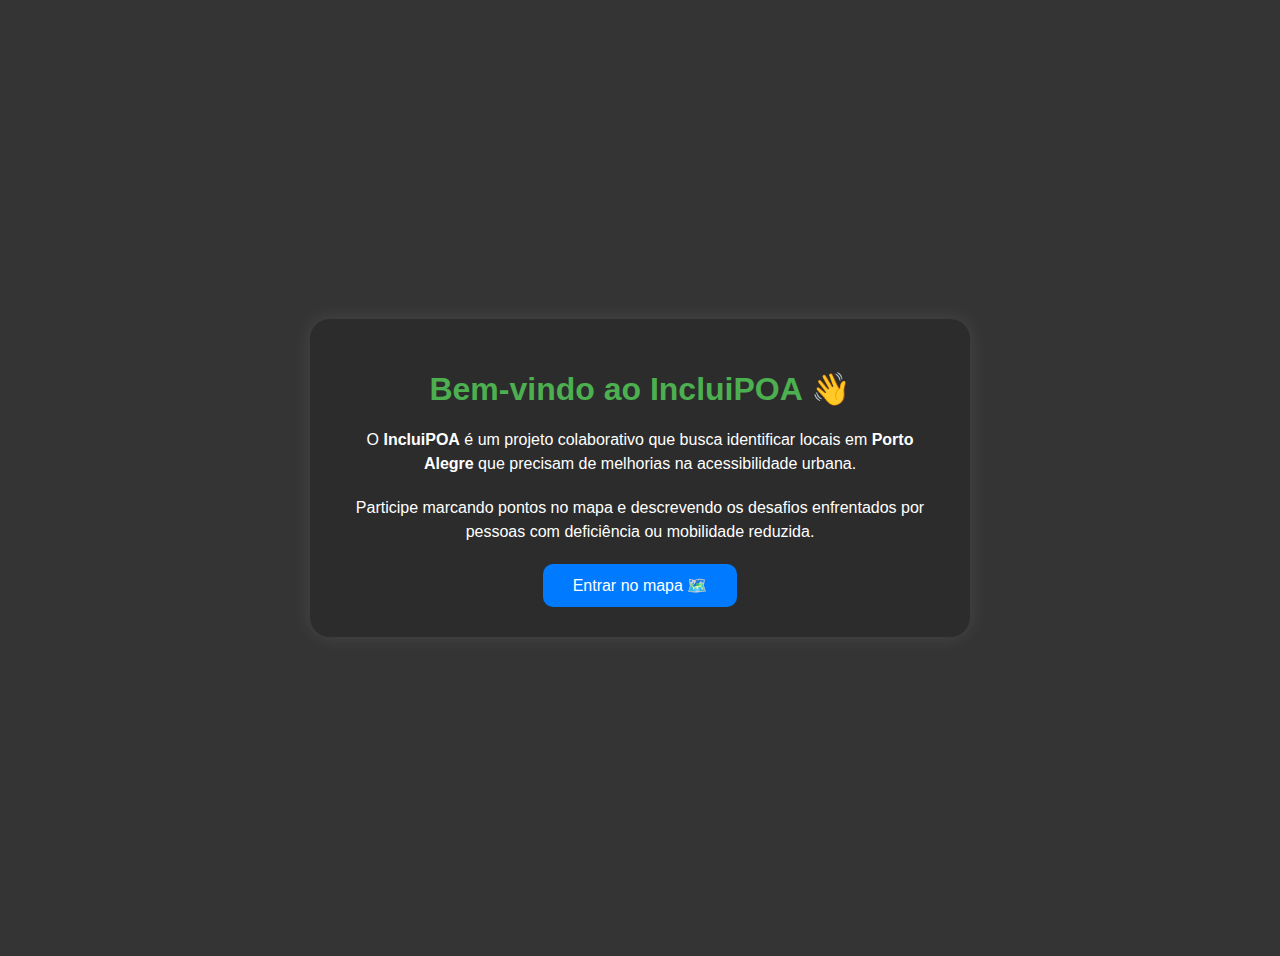
<file: html/index1.html>
<!DOCTYPE html>
<html lang="pt-BR">
<head>
    <meta charset="UTF-8">
    <meta name="viewport" content="width=device-width, initial-scale=1.0">
    <title>IncluiPOA - Boas-vindas</title>
    <link rel="stylesheet" href="../css/style1.css">
    <link rel="shortcut icon" type="imagex/png" href="../img/logo-incluiPoa.png">
</head>

<body class="welcome-body">
    <div class="welcome-container">
        <h1>Bem-vindo ao IncluiPOA 👋</h1>
        <p>
            O <strong>IncluiPOA</strong> é um projeto colaborativo que busca identificar locais em
            <strong>Porto Alegre</strong> que precisam de melhorias na acessibilidade urbana.
        </p>
        <p>
            Participe marcando pontos no mapa e descrevendo os desafios enfrentados por pessoas com deficiência ou mobilidade reduzida.
        </p>

        <button id="startButton" onclick="window.location.href='index.html'">
            Entrar no mapa 🗺️
        </button>

        
    </div>
</body>
</html>
</file>
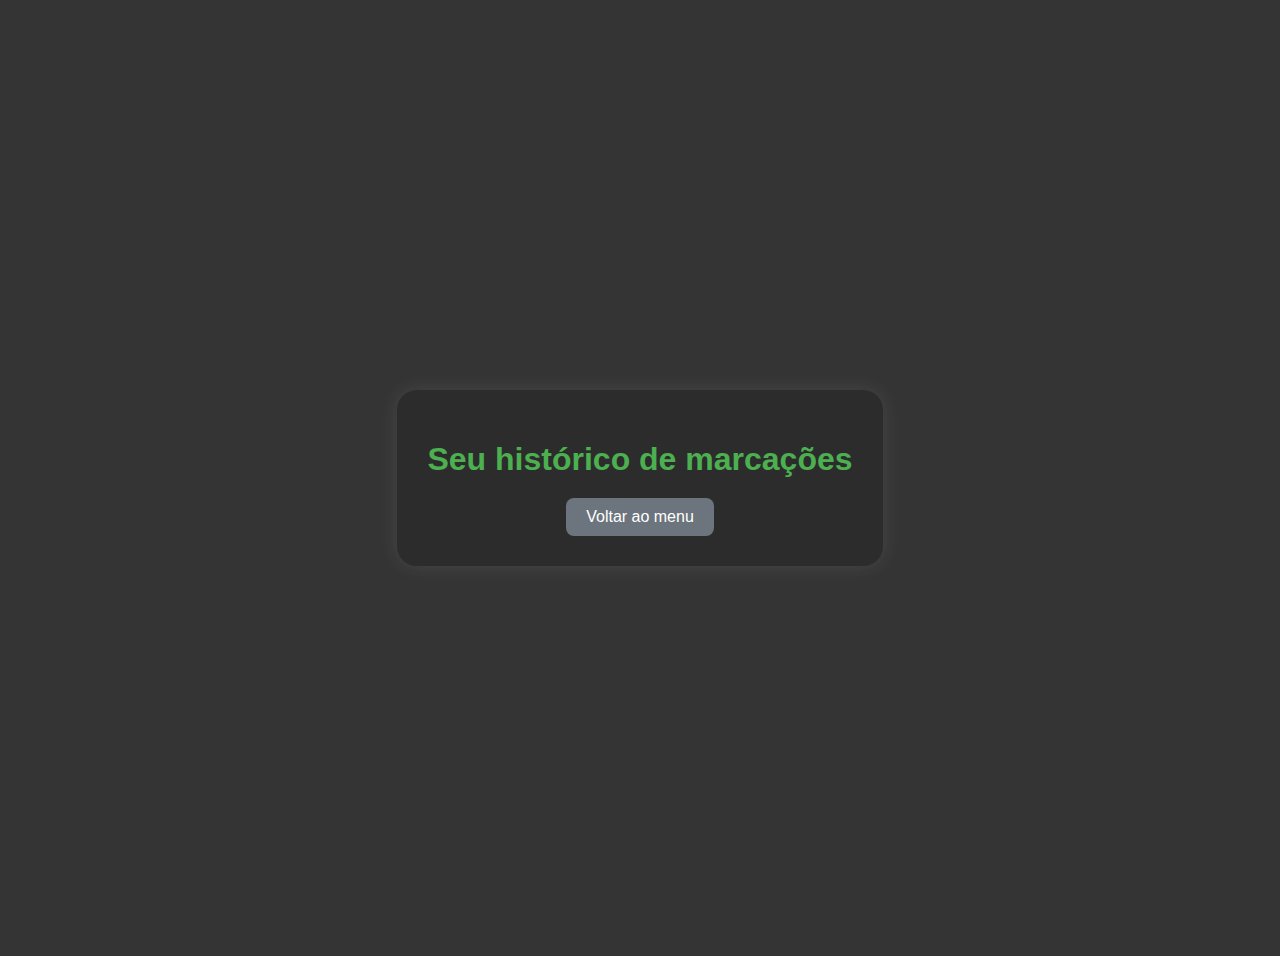
<file: html/index2.html>
<!DOCTYPE html>
<html lang="pt-BR">
<head>
    <meta charset="UTF-8">
    <meta name="viewport" content="width=device-width, initial-scale=1.0">
    <title>IncluiPOA - Histórico</title>
    <link rel="stylesheet" href="../css/style2.css">
    <link rel="shortcut icon" type="imagex/png" href="../img/logo-incluiPoa.png">
</head>

<body id="history-body">
    <div id="history-container">
        <h1>Seu histórico de marcações</h1>
        
        <button id="backButton" onclick="window.location.href='../html/index1.html'">Voltar ao menu</button>

    </div>
</body>
</html>
</file>
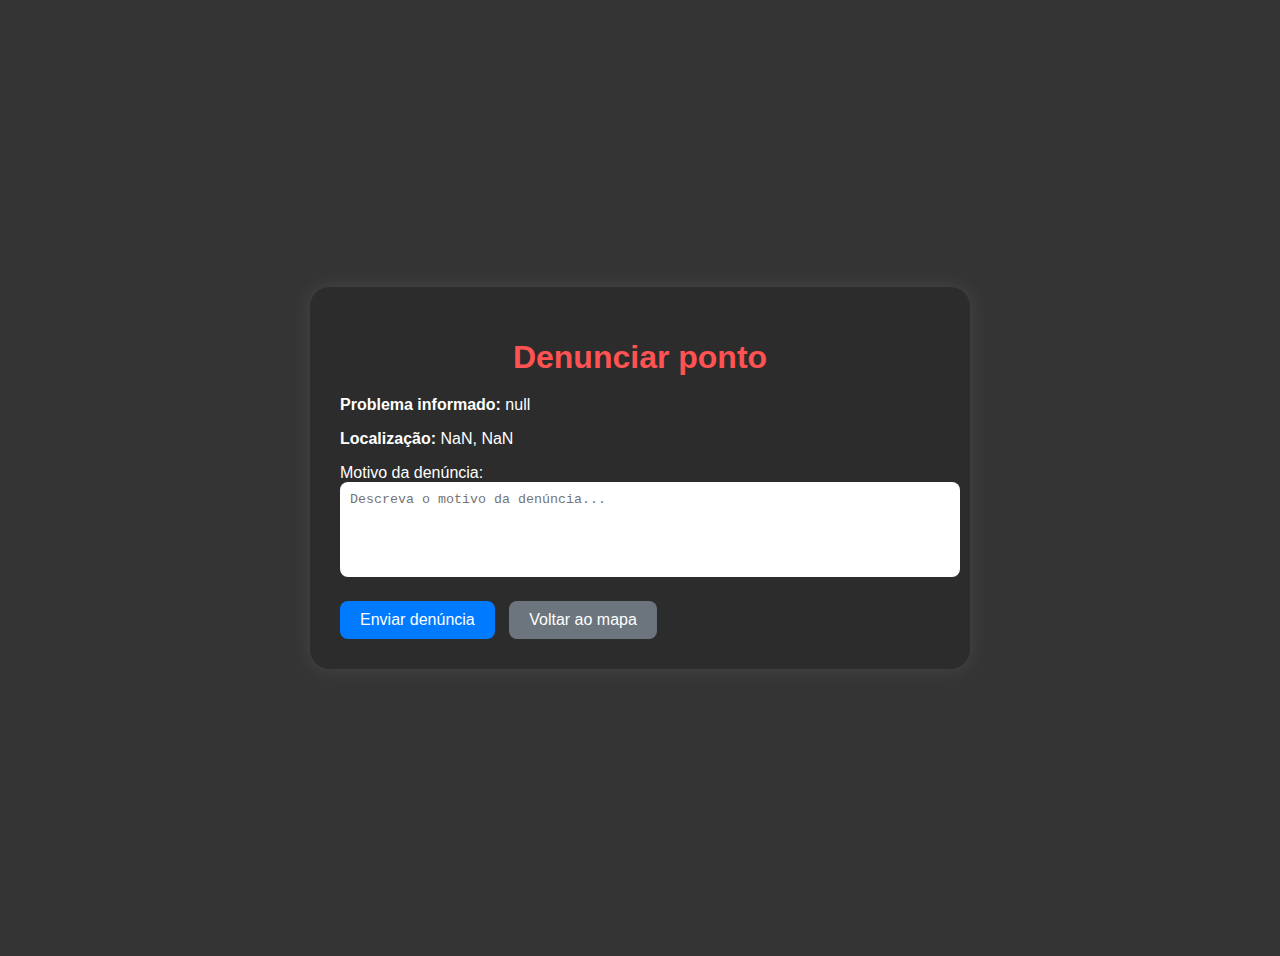
<file: html/index3.html>
<!DOCTYPE html>
<html lang="pt-BR">
<head>
    <meta charset="UTF-8">
    <meta name="viewport" content="width=device-width, initial-scale=1.0">
    <title>Denúncia - IncluiPOA</title>
    <link rel="stylesheet" href="../css/style3.css">
    <link rel="shortcut icon" type="imagex/png" href="../img/logo-incluiPoa.png">
    
</head>

<body class="denuncia-body">
    <div class="denuncia-container">
        <h1>Denunciar ponto</h1>

        <p><b>Problema informado:</b> <span id="descricao"></span></p>
        <p><b>Localização:</b> <span id="coordenadas"></span></p>

        <form id="denunciaForm">
            <label for="motivo">Motivo da denúncia:</label><br>
            <textarea id="motivo" name="motivo" rows="5" required placeholder="Descreva o motivo da denúncia..."></textarea><br>

            <button type="submit">Enviar denúncia</button>
            <button type="button" onclick="window.location.href='index.html'">Voltar ao mapa</button>
        </form>
    </div>

    <script>
        
        const params = new URLSearchParams(window.location.search);
        const descricao = decodeURIComponent(params.get("descricao"));
        const lat = params.get("lat");
        const lng = params.get("lng");

        
        document.getElementById("descricao").textContent = descricao || "Não informado";
        document.getElementById("coordenadas").textContent = `${parseFloat(lat).toFixed(4)}, ${parseFloat(lng).toFixed(4)}`;

        
        document.getElementById("denunciaForm").addEventListener("submit", function(e) {
            e.preventDefault();
            const motivo = document.getElementById("motivo").value;
            alert(`Denúncia enviada!\n\nMotivo: ${motivo}`);
            window.location.href = "index.html";
        });
    </script>
</body>
</html>
</file>
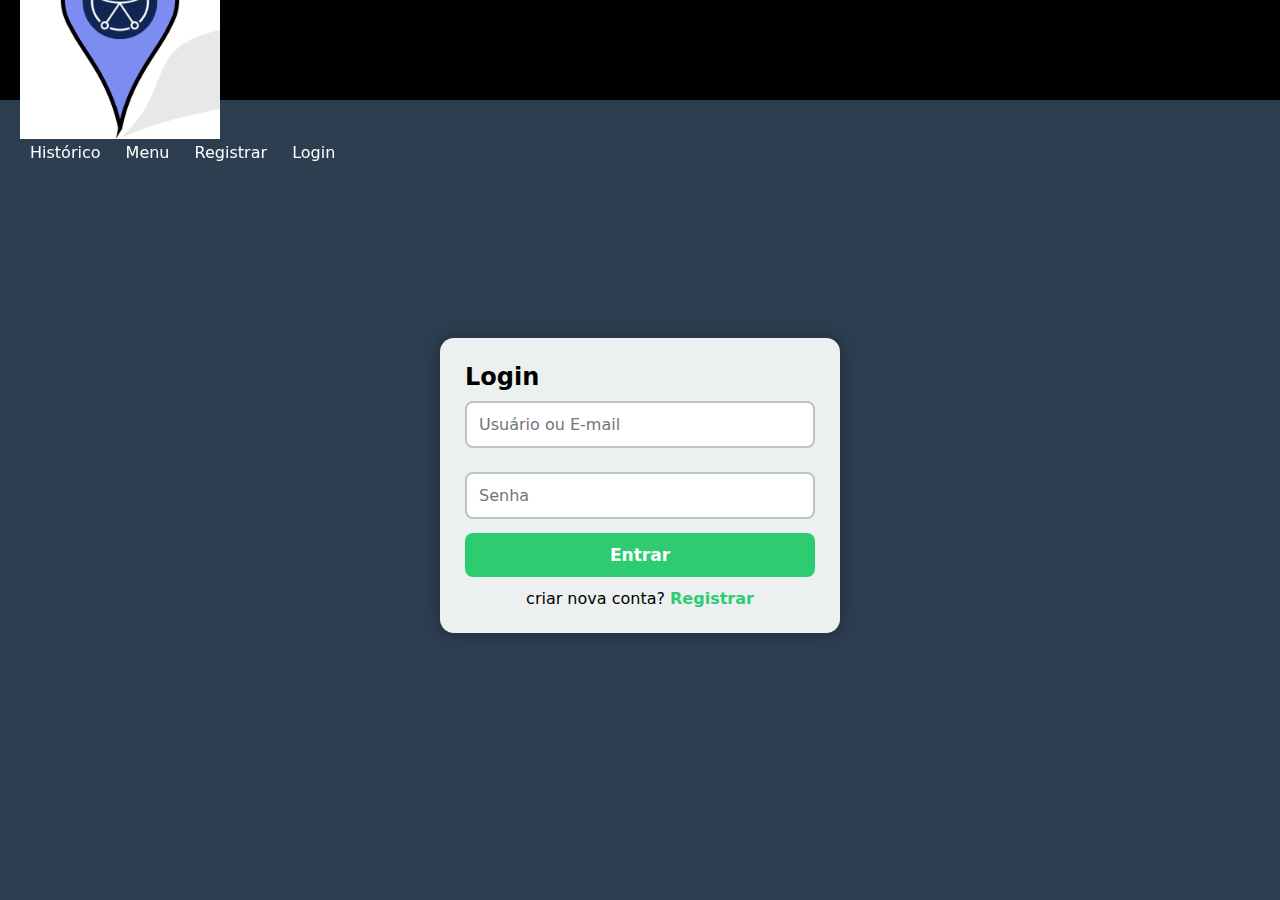
<file: html/index5.html>
<!DOCTYPE html>
<html lang="pt-BR">
<head>
    <meta charset="UTF-8">
    <title>Login - IncluiPOA</title>
    <link rel="stylesheet" href="../css/style5.css">
    <link rel="stylesheet" href="../css/header.css">
</head>
<body>

    <header class="max">
        <div class="container">
            <div class="Logo">
                <img src="../img/logo-incluiPoa.png" alt="Logo IncluiPOA">
            </div>

            <nav>
                <ul>
                    <li><a href="index2.html">Histórico</a></li>
                    <li><a href="index1.html">Menu</a></li>
                    <li><a href="index4.html">Registrar</a></li>
                    <li><a href="index5.html">Login</a></li>
                </ul>
            </nav>
        </div>
    </header>

    <div class="container-reg">
        <h2>Login</h2>

        <form action="login.php" method="POST">
            <input type="text" name="login" placeholder="Usuário ou E-mail" required>
            <input type="password" name="password" placeholder="Senha" required>
        
            <button type="submit">Entrar</button>
        </form>
        
        

        <p class="small-text">
            criar nova conta? <a href="index4.html">Registrar</a>
        </p>
    </div>
</body>

</html>
</file>
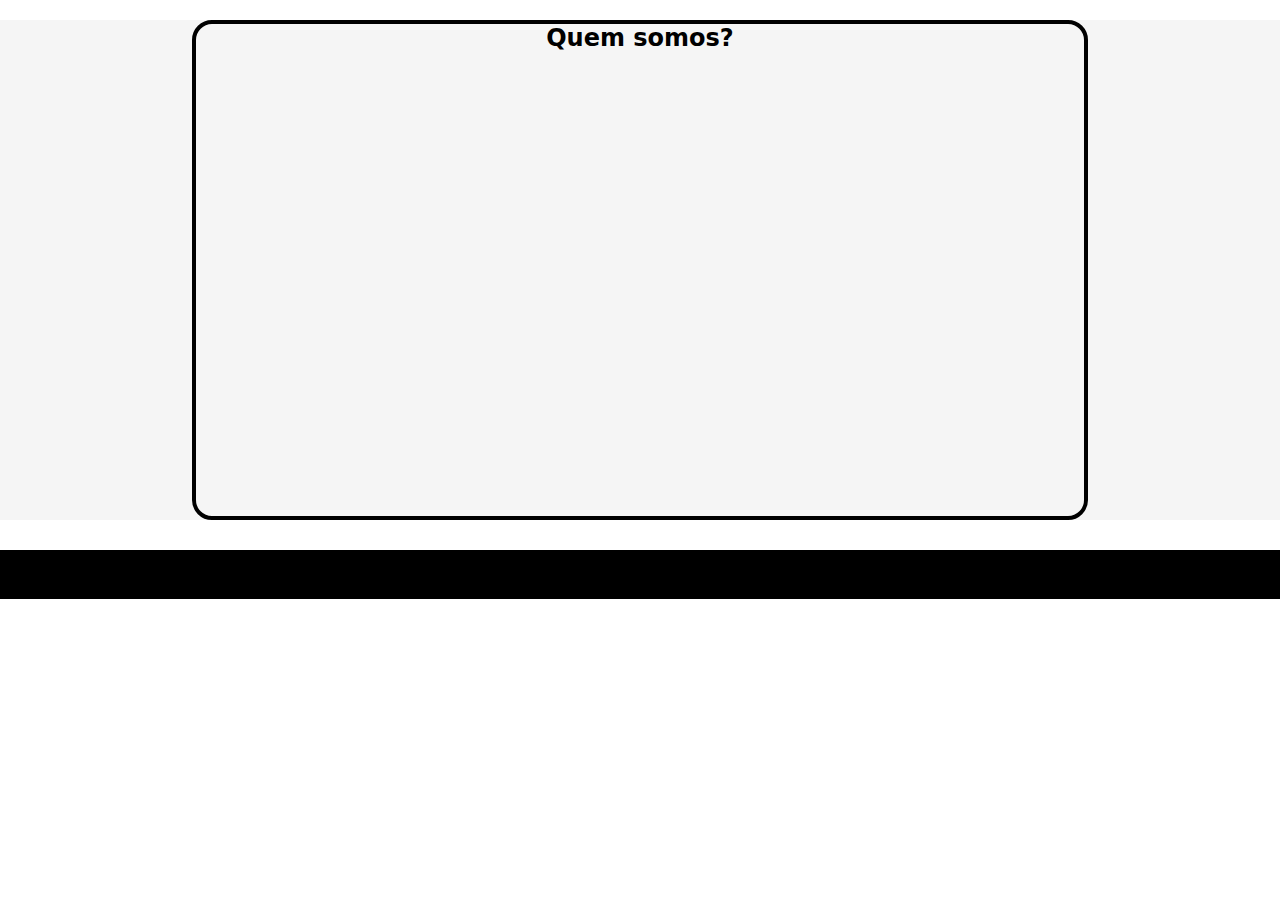
<file: html/Info/aboutus.html>
<!DOCTYPE html>
<html lang="en">
<head>
    <meta charset="UTF-8">
    <meta name="viewport" content="width=device-width, initial-scale=1.0">
    <link rel="stylesheet" href="../../css/abtus.css">
    <title>Sobre nós</title>
</head>
<body>
    <main>

        <div class="box">

            <h2>Quem somos?</h2>
            <p>
                
            </p>

        </div>

    </main>
    <footer>

    </footer>
</body>
</html>
</file>
<file: css/style1.css>
/* ======== Tela de Boas-vindas ======== */
.welcome-body {
    background-color: rgb(52, 52, 52);
    color: white;
    font-family: Arial, sans-serif;
    display: flex;
    justify-content: center;
    align-items: center;
    height: 100vh;
    text-align: center;
    padding: 20px;
}

.welcome-container {
    max-width: 600px;
    background-color: #2c2c2c;
    padding: 30px;
    border-radius: 20px;
    box-shadow: 0 0 20px rgba(255, 255, 255, 0.1);
}

.welcome-container h1 {
    margin-bottom: 20px;
    color: #4caf50;
}

.welcome-container p {
    margin-bottom: 20px;
    line-height: 1.5;
}

#startButton {
    background-color: #007bff;
    color: white;
    border: none;
    border-radius: 10px;
    padding: 12px 30px;
    font-size: 16px;
    cursor: pointer;
    transition: background-color 0.3s;
    
}

#historyButton {
    background-color: #007bff;
    color: white;
    border: none;
    border-radius: 10px;
    padding: 12px 30px;
    font-size: 16px;
    cursor: pointer;
    transition: background-color 0.3s;
    


}

#startButton:hover, #historyButton:hover {
    background-color: #0056b3;
}
</file>
<file: css/style2.css>
#history-body {
    background-color: rgb(52, 52, 52);
    color: white;
    font-family: Arial, sans-serif;
    display: flex;
    justify-content: center;
    align-items: center;
    height: 100vh;
    text-align: center;
    padding: 20px;
}

#history-container {
    max-width: 600px;
    background-color: #2c2c2c;
    padding: 30px;
    border-radius: 20px;
    box-shadow: 0 0 20px rgba(255, 255, 255, 0.1);
}

#history-container h1 {
    margin-bottom: 20px;
    color: #4caf50;
}

#backButton {
    padding: 10px 20px;
    font-size: 16px;
    border: none;
    border-radius: 8px;
    cursor: pointer;
    background-color: #6c757d;
    color: white;
    transition: background-color 0.3s;
}

#backButton:hover {
    background-color: #5a6268;
}
</file>
<file: css/style3.css>
.denuncia-body {
    background-color: rgb(52, 52, 52);
    color: white;
    font-family: Arial, sans-serif;
    display: flex;
    justify-content: center;
    align-items: center;
    height: 100vh;
    text-align: left;
    padding: 20px;
}

.denuncia-container {
    max-width: 600px;
    width: 100%;
    background-color: #2c2c2c;
    padding: 30px;
    border-radius: 20px;
    box-shadow: 0 0 20px rgba(255, 255, 255, 0.1);
}

.denuncia-container h1 {
    text-align: center;
    margin-bottom: 20px;
    color: #ff5252;
}

#denunciaForm textarea {
    width: 100%;
    border-radius: 8px;
    border: none;
    padding: 10px;
    resize: none;
    margin-bottom: 20px;
}

#denunciaForm button {
    padding: 10px 20px;
    border: none;
    border-radius: 8px;
    cursor: pointer;
    font-size: 16px;
    margin-right: 10px;
}

#denunciaForm button[type="submit"] {
    background-color: #007bff;
    color: white;
}

#denunciaForm button[type="submit"]:hover {
    background-color: #0056b3;
}

#denunciaForm button[type="button"] {
    background-color: #6c757d;
    color: white;
}

#denunciaForm button[type="button"]:hover {
    background-color: #5a6268;
}
</file>
<file: css/header.css>
*{

margin: 0%;
padding: 0%;
box-sizing: border-box;
list-style: none;
text-decoration: none;
font-family: system-ui, -apple-system, BlinkMacSystemFont, 'Segoe UI', Roboto, Oxygen, Ubuntu, Cantarell, 'Open Sans', 'Helvetica Neue', sans-serif;
scroll-behavior: smooth;

}

body{

    display: flex;
    justify-content: center;
    align-items: center;
    flex-direction: column;

}

/** começando a fazer **/

header {

width: 100%;
height: 100px;
display: flex;
justify-content: space-between;
align-items: center;
background-color: black;
padding: 0 20px;
position: fixed;
top: 0;

}

.max{

    height: 100px;
    background-color: black;

}

.min{

    height: 80px;
    background-color: black;


}

ul li{

display: inline-block;
margin: auto 10px;


}

ul li a{

color: white;

}

.Logo img{

    width: 200px;

}
</file>
<file: css/abtus.css>
*{

margin: 0;
padding: 0%;
text-decoration: none;
list-style: none;
font-family: system-ui, -apple-system, BlinkMacSystemFont, 'Segoe UI', Roboto, Oxygen, Ubuntu, Cantarell, 'Open Sans', 'Helvetica Neue', sans-serif;



}

/**Main**/

main {

    background-color: whitesmoke;


}

.box{

    background-color: whitesmoke;
    box-sizing: border-box;
    border: 4px solid black;
    border-radius: 20px;
    width: 70%;
    height: 500px;
    margin: 0 auto;
    text-align: center;
    align-items: center;
    margin-top: 20px;
    

}

.gitprofs{

    display: flex;
    align-items: center;
    justify-content: center;
    color: black;

}

.gitprofs a p {

    color: black;

}

.gitprofs img{

    width: 130px;
    height: 130px;
    gap: 20px;
    margin-top: 10px;

}

.gitprofs img:hover{

    transform: scale(0.95);
    transition: 0.35s;

}

h1{

    font-size: 220%;

}

p{

    font-size: 125%;

}


/** footer **/

footer{

width: 100%;
height: 49px;
background-color: black;
margin: 0%;
padding: 0%;
margin-top: 30px;
color: white;

}

footer li{

    font-size: 15px;
    font-weight: 470px;
    margin-top: 12px;

}

footer a{

    color: whitesmoke;

}
</file>
<file: css/style5.css>
/* RESET */
* {
    margin: 0;
    padding: 0;
    box-sizing: border-box;
}

body {
    height: 100vh;
    display: flex;
    justify-content: center;
    align-items: center;
    background-color: #2c3e50; /* CINZA ESCURO */
    font-family: Arial, sans-serif;
}

/* CONTAINER */
.container-reg{
    margin-top: 70px;
    width: 90%;
    max-width: 400px;
    padding: 25px;
    background-color: #ecf0f1; /* CINZA CLARO */
    border-radius: 14px;
    box-shadow: 0 0 18px rgba(0,0,0,0.3);
}

/* TÍTULO */
.container h2 {
    text-align: center;
    color: #2c3e50; /* CINZA ESCURO */
    margin-bottom: 20px;
    font-weight: bold;
}

/* FORM */
form {
    display: flex;
    flex-direction: column;
    gap: 14px;
}

/* INPUTS */
input {
    margin-top: 10px;
    padding: 12px;
    border-radius: 8px;
    border: 2px solid #bdc3c7;
    background-color: white;
    font-size: 16px;
    transition: 0.3s;
}

input:focus {
    border-color: #2ecc71; /* VERDE */
    outline: none;
}

/* BOTÃO */
button {
    padding: 12px;
    background-color: #2ecc71; /* VERDE PRINCIPAL */
    border: none;
    color: white;
    font-size: 17px;
    border-radius: 8px;
    cursor: pointer;
    transition: .3s;
    font-weight: bold;
}

button:hover {
    background-color: #27ae60; /* VERDE ESCURO */
}

/* TEXTO INFERIOR */
.small-text {
    text-align: center;
    margin-top: 12px;
}

.small-text a {
    color: #2ecc71;
    text-decoration: none;
    font-weight: bold;
}

.small-text a:hover {
    text-decoration: underline;
}
</file>
